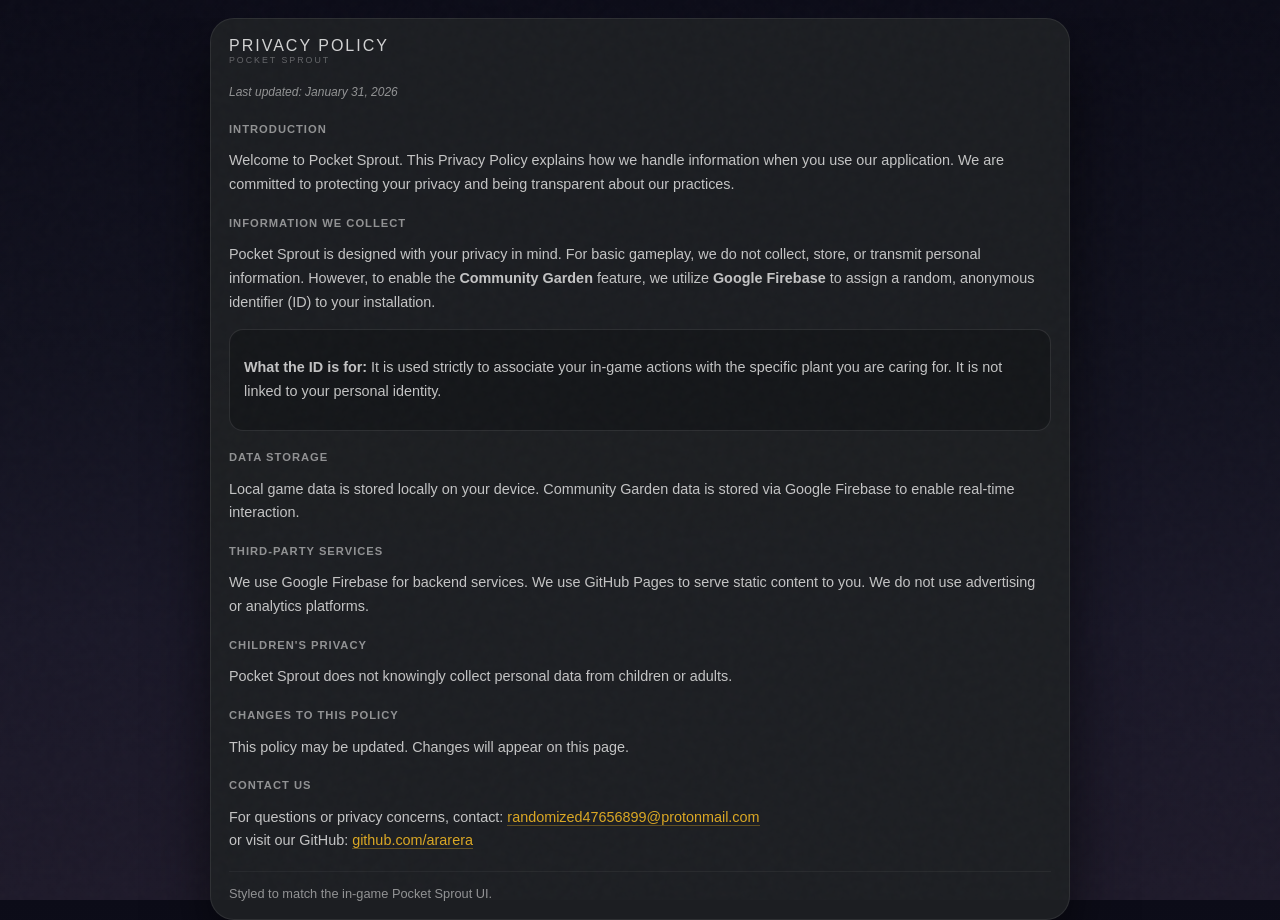
<file: privacy-policy.html>
<!DOCTYPE html>
<html lang="en">
<head>
  <meta charset="UTF-8" />
  <meta name="viewport" content="width=device-width, initial-scale=1.0" />
  <title>Privacy Policy - Pocket Sprout</title>

  <!-- Pocket Sprout styles -->
  <link rel="stylesheet" href="style1.css" />
  <link rel="stylesheet" href="style2.css" />

  <!-- Privacy Policy page overrides -->
  <style>
    body {
      width: 100%;
      min-height: 100vh;
      overflow-y: auto;
      display: block;
      padding: 0;
    }

    .policy-page,
    .policy-page * {
      user-select: text;
      -webkit-user-select: text;
    }

    .policy-page {
      position: relative;
      min-height: 100vh;
      padding: max(env(safe-area-inset-top, 0px), 18px) 0 
               max(env(safe-area-inset-bottom, 0px), 18px);
    }

    .policy-page .menu-overlay {
      position: relative;
      width: 100%;
      height: auto;
      opacity: 1;
      pointer-events: auto;
      background: transparent;
      padding: 0 12px;
    }

    .policy-page .menu-card {
      max-width: 860px;
      width: min(92vw, 860px);
      max-height: none;
      overflow: visible;
      text-align: left;
    }

    .policy-page .policy-updated {
      font-size: 0.75rem;
      opacity: 0.6;
      font-style: italic;
    }

    .policy-page h2 {
      margin: 20px 0 8px;
      font-size: 0.7rem;
      letter-spacing: 1px;
      text-transform: uppercase;
      opacity: 0.6;
    }

    .policy-page p,
    .policy-page li {
      font-size: 0.9rem;
      opacity: 0.86;
      line-height: 1.65;
    }

    .policy-page ul {
      padding-left: 18px;
    }

    .policy-page a {
      color: var(--accent-sun);
      text-decoration: none;
      border-bottom: 1px solid rgba(251,191,36,0.35);
    }

    .policy-page a:hover {
      border-bottom-color: rgba(251,191,36,0.7);
    }

    .policy-callout {
      margin-top: 12px;
      padding: 12px 14px;
      background: rgba(0,0,0,0.22);
      border: 1px solid rgba(255,255,255,0.10);
      border-radius: 14px;
    }

    .policy-footer {
      margin-top: 18px;
      padding-top: 14px;
      border-top: 1px solid rgba(255,255,255,0.08);
      font-size: 0.8rem;
      opacity: 0.6;
    }
  </style>
</head>

<body class="time-night policy-page">
  <div class="grain-overlay" aria-hidden="true"></div>

  <div class="menu-overlay open">
    <main class="menu-card help-card policy-card">
      <header class="menu-title">
        <div>Privacy Policy</div>
        <div class="version-tag">Pocket Sprout</div>
      </header>

      <p class="policy-updated">Last updated: January 31, 2026</p>

      <h2>Introduction</h2>
      <p>
        Welcome to Pocket Sprout. This Privacy Policy explains how we handle information when you use our application.
        We are committed to protecting your privacy and being transparent about our practices.
      </p>

      <h2>Information We Collect</h2>
      <p>
        Pocket Sprout is designed with your privacy in mind. For basic gameplay, we do not collect, store, or transmit
        personal information. However, to enable the <strong>Community Garden</strong> feature, we utilize
        <strong>Google Firebase</strong> to assign a random, anonymous identifier (ID) to your installation.
      </p>

      <div class="policy-callout">
        <p>
          <strong>What the ID is for:</strong> It is used strictly to associate your in-game actions with the specific
          plant you are caring for. It is not linked to your personal identity.
        </p>
      </div>

      <h2>Data Storage</h2>
      <p>
        Local game data is stored locally on your device. Community Garden data is stored via Google Firebase to
        enable real-time interaction.
      </p>

      <h2>Third-Party Services</h2>
      <p>
        We use Google Firebase for backend services. We use GitHub Pages to serve static content to you. We do not use advertising or analytics platforms.
      </p>

      <h2>Children's Privacy</h2>
      <p>
        Pocket Sprout does not knowingly collect personal data from children or adults.
      </p>

      <h2>Changes to This Policy</h2>
      <p>
        This policy may be updated. Changes will appear on this page.
      </p>

      <h2>Contact Us</h2>
      <p>
        For questions or privacy concerns, contact:
        <a href="mailto:randomized47656899@protonmail.com">randomized47656899@protonmail.com</a><br />
        or visit our GitHub: <a href="https://github.com/ararera">github.com/ararera</a>
      </p>

      <div class="policy-footer">
        Styled to match the in-game Pocket Sprout UI.
      </div>
    </main>
  </div>
</body>
</html>
</file>
<file: style1.css>
:root {
    --grain-opacity: 0.020;
    --bg-deep: #0a0a0f;
    --bg-dark: #141517;
    --bg-light: #232529;
    --text-color: #e0e0e0;
    --glass-bg: rgba(15, 15, 20, 0.75);
    --glass-border: rgba(255, 255, 255, 0.12);
    --accent-water: #60a5fa;
    --accent-sun: #fbbf24;
    --accent-love: #f472b6;
    --accent-growth: #4ade80;
    --accent-rain: #748ffc;
    --pot-color: #e07a5f;
    --pot-pat-color: rgba(255, 255, 255, 0.5);
}

* {
    box-sizing: border-box;
    user-select: none;
    -webkit-tap-highlight-color: transparent;
}

::-webkit-scrollbar {
    width: 6px;
    height: 6px;
}

::-webkit-scrollbar-track {
    background: rgba(255, 255, 255, 0.05);
    border-radius: 3px;
}

::-webkit-scrollbar-thumb {
    background: rgba(255, 255, 255, 0.15);
    border-radius: 3px;
}

body {
    margin: 0;
    padding: 0;
    width: 100vw;
    height: 100vh;
    height: 100dvh;
    font-family: -apple-system, BlinkMacSystemFont, "Segoe UI", Roboto, Helvetica, Arial, sans-serif;
    color: var(--text-color);
    overflow: hidden;
    display: flex;
    flex-direction: column;
    align-items: center;
    justify-content: space-between;
    transition: background 3s ease;
}

body.time-night {
    background: linear-gradient(to bottom, #0c0c18 0%, #12121f 40%, #1a1828 70%, #1e1a2a 100%);
}

body.time-dawn {
    background: linear-gradient(to bottom, #1e1a2a 0%, #2e2840 20%, #4a3c52 40%, #6e5065 60%, #9a7a78 80%, #c8a090 100%);
}

body.time-morning {
    background: linear-gradient(to bottom, #c8a090 0%, #b8a8a0 15%, #a0a8ac 35%, #90a0a8 55%, #88989e 100%);
}

body.time-day {
    background: linear-gradient(to bottom, #88989e 0%, #90a0a6 30%, #98a8ae 60%, #a0aeb4 100%);
}

body.time-afternoon {
    background: linear-gradient(to bottom, #7db4d4 0%, #8ec5de 25%, #a8d0e4 50%, #c9b8a8 75%, #d4a088 100%);
}

body.time-dusk {
    background: linear-gradient(to bottom, #d0906a 0%, #a87868 25%, #785868 50%, #4a3848 75%, #2a2438 100%);
}

body.time-evening {
    background: linear-gradient(to bottom, #2a2438 0%, #1e1c30 40%, #151828 70%, #0c0c18 100%);
}

.sky-layer {
    position: fixed;
    top: 0;
    left: 0;
    right: 0;
    height: 60%;
    pointer-events: none;
    z-index: 0;
    opacity: 0;
    transition: opacity 2s ease;
    backface-visibility: hidden;
}

body.time-night .sky-layer,
body.time-evening .sky-layer,
body.time-dawn .sky-layer,
body.time-dusk .sky-layer {
    opacity: 1;
}

.stars-container {
    position: absolute;
    top: 0;
    left: 0;
    right: 0;
    bottom: 0;
}

.star {
    position: absolute;
    width: 2px;
    height: 2px;
    background: white;
    border-radius: 50%;
    opacity: 0;
    animation: twinkle var(--dur, 4s) ease-in-out infinite var(--delay, 0s);
}

@keyframes twinkle {
    0%, 100% {
        opacity: 0.2;
        transform: scale(0.8);
    }
    50% {
        opacity: var(--brightness, 0.9);
        transform: scale(1.2);
    }
}

.moon {
    position: absolute;
    top: 8%;
    right: 12%;
    width: 50px;
    height: 50px;
    border-radius: 50%;
    background: radial-gradient(circle at 30% 30%, #fef9c3, #fde68a, #d4a574);
    box-shadow: none;
    opacity: 0;
    transition: opacity 2s ease;
    overflow: hidden;
    z-index: 2;
}

body.time-night .moon,
body.time-evening .moon {
    opacity: 0.9;
}

.moon::before {
    content: '';
    position: absolute;
    inset: -20px;
    border-radius: 50%;
    pointer-events: none;
    background: radial-gradient(circle, rgba(254, 249, 195, 0.35), transparent 60%);
    opacity: 0;
    transition: opacity 1.5s ease;
    will-change: opacity;
    transform: translateZ(0);
}

body.time-night .moon::before,
body.time-evening .moon::before {
    opacity: 1;
}

.moon::after {
    content: '';
    position: absolute;
    top: -3px;
    right: -3px;
    width: 100%;
    height: 100%;
    border-radius: 50%;
    background: var(--bg-deep);
    transform: translateX(var(--moon-phase, 0%));
    transition: transform 1s ease;
}

.moonlight-beam {
    position: fixed;
    width: 180px;
    height: 100px;
    background: linear-gradient(to bottom, rgba(254, 249, 195, 0.3) 0%, rgba(254, 249, 195, 0.15) 30%, rgba(254, 249, 195, 0.05) 70%, transparent 100%);
    clip-path: polygon(50% 0%, 50% 0%, 100% 100%, 0% 100%);
    transform-origin: top center;
    opacity: 0;
    pointer-events: none;
    transition: opacity 2s ease;
    filter: blur(12px);
    z-index: 1;
}

body.time-night .moonlight-beam.active,
body.time-evening .moonlight-beam.active {
    opacity: 1;
}

.grain-overlay {
    position: fixed;
    top: 0;
    left: 0;
    width: 100%;
    height: 100%;
    pointer-events: none;
    z-index: 1000;
    opacity: var(--grain-opacity);
    backface-visibility: hidden;
    background-image: url("data:image/svg+xml,%3Csvg viewBox='0 0 200 200' xmlns='http://www.w3.org/2000/svg'%3E%3Cfilter id='noiseFilter'%3E%3CfeTurbulence type='fractalNoise' baseFrequency='0.55' numOctaves='3' stitchTiles='stitch'/%3E%3C/filter%3E%3Crect width='100%25' height='100%25' filter='url(%23noiseFilter)' opacity='1'/%3E%3C/svg%3E");
}

.seasonal-container {
    position: fixed;
    top: 0;
    left: 0;
    width: 100%;
    height: 100%;
    pointer-events: none;
    z-index: 11;
    overflow: hidden;
    isolation: isolate;
}

.rain-container,
.rainbow {
    position: fixed;
    top: 0;
    left: 0;
    width: 100%;
    height: 100%;
    pointer-events: none;
    z-index: 15;
    opacity: 0;
    transition: opacity 1s ease;
    isolation: isolate;
}

.rain-container {
    overflow: hidden;
}

.rain-container.active {
    opacity: 0.6;
}

.raindrop {
    position: absolute;
    width: 2px;
    height: 18px;
    background: linear-gradient(to bottom, transparent, var(--accent-water));
    animation: rainfall 0.8s linear infinite;
    opacity: 0.5;
}

@keyframes rainfall {
    0% {
        transform: translateY(-20px);
        opacity: 0;
    }
    10% {
        opacity: 0.5;
    }
    100% {
        transform: translateY(100vh);
        opacity: 0;
    }
}

.seasonal-snow {
    position: absolute;
    top: -20px;
    width: 3px;
    height: 3px;
    background: rgba(255, 255, 255, 0.7);
    border-radius: 50%;
    filter: blur(1px);
    animation: driftSnow 10s linear infinite;
}

.seasonal-blossom {
    position: absolute;
    top: -20px;
    width: 8px;
    height: 8px;
    background: #ffb7b2;
    border-radius: 50% 0 50% 50%;
    animation: floatBlossom 25s linear infinite;
}

.seasonal-leaf {
    position: absolute;
    top: -20px;
    width: 10px;
    height: 6px;
    background: orange;
    border-radius: 0 60% 0 60%;
    animation: blowLeaf 18s linear infinite;
}

.seasonal-beam {
    position: absolute;
    top: 0;
    width: 150px;
    height: 140vh;
    background: linear-gradient(to bottom, rgba(255, 255, 255, 0.10), transparent);
    transform-origin: top center;
    animation: beamPulse 6s ease-in-out infinite;
    filter: blur(15px);
    opacity: 0;
    will-change: opacity;
}

.seasonal-heatwave {
    position: absolute;
    inset: 0;
    pointer-events: none;
    filter: blur(4px);
    opacity: 0;
    background: repeating-linear-gradient(180deg, rgba(255, 200, 100, 0.06) 0, transparent 30px, rgba(255, 180, 80, 0.04) 60px);
    background-size: 100% 100px;
    animation: heatWave 6s ease-in-out infinite;
    will-change: opacity;
}

@keyframes heatWave {
    0%, 100% { opacity: 0.10; }
    50% { opacity: 0.18; }
}

@keyframes driftSnow {
    0% { transform: translateY(-10vh) translateX(0); opacity: 0; }
    10% { opacity: 0.7; }
    50% { transform: translateY(50vh) translateX(20px); }
    90% { opacity: 0.7; }
    100% { transform: translateY(110vh) translateX(-10px); opacity: 0; }
}

@keyframes floatBlossom {
    0% { transform: translateY(-10vh) translateX(0) rotate(0deg); opacity: 0; }
    10% { opacity: 0.9; }
    25% { transform: translateY(20vh) translateX(25px) rotate(45deg); }
    50% { transform: translateY(50vh) translateX(-20px) rotate(90deg); }
    75% { transform: translateY(80vh) translateX(15px) rotate(135deg); }
    90% { opacity: 0.9; }
    100% { transform: translateY(110vh) translateX(0) rotate(180deg); opacity: 0; }
}

@keyframes blowLeaf {
    0% { transform: translateY(-10vh) translateX(-10vw) rotate(0deg); opacity: 0; }
    10% { opacity: 0.9; }
    100% { transform: translateY(110vh) translateX(30vw) rotate(520deg); opacity: 0; }
}

@keyframes beamPulse {
    0%, 100% { opacity: 0; }
    20% { opacity: 0.25; }
    50% { opacity: 0.12; }
    80% { opacity: 0.22; }
}

.rainbow {
    z-index: 13;
    transition: opacity 2s ease;
    background: radial-gradient(circle at 50% 120%, rgba(0, 0, 0, 0) 40%, rgba(148, 0, 211, 0.05) 45%, rgba(75, 0, 130, 0.05) 50%, rgba(0, 0, 255, 0.05) 55%, rgba(0, 255, 0, 0.05) 60%, rgba(255, 255, 0, 0.05) 65%, rgba(255, 127, 0, 0.05) 70%, rgba(255, 0, 0, 0.05) 75%, rgba(0, 0, 0, 0) 80%);
}

.rainbow.visible {
    opacity: 0.6;
}

.status-panel {
    position: absolute;
    top: env(safe-area-inset-top, 12px);
    right: auto;
    left: 12px;
    width: auto;
    min-width: 130px;
    max-width: 160px;
    background: linear-gradient(145deg, rgba(45, 35, 25, 0.95), rgba(30, 22, 15, 0.98));
    border: 2px solid rgba(90, 70, 50, 0.8);
    border-radius: 8px;
    padding: 0;
    display: flex;
    flex-direction: column;
    gap: 0;
    z-index: 100;
    box-shadow: 
        0 4px 12px rgba(0, 0, 0, 0.5),
        inset 0 1px 0 rgba(255, 255, 255, 0.08),
        inset 0 -1px 0 rgba(0, 0, 0, 0.3);
    margin-top: 10px;
    backface-visibility: hidden;
    overflow: hidden;
}


.status-row {
    display: flex;
    align-items: center;
    justify-content: space-between;
    padding: 8px 10px;
    border-bottom: 1px solid rgba(90, 70, 50, 0.5);
    background: rgba(0, 0, 0, 0.1);
}

.status-row:last-of-type {
    border-bottom: none;
}


.status-row-time {
    background: rgba(60, 45, 30, 0.6);
    padding: 10px 10px;
    gap: 6px;
}

.status-row-time .day-name {
    font-size: 0.9rem;
    font-weight: 600;
    color: #f5e6d3;
    letter-spacing: 0.5px;
    text-shadow: 0 1px 2px rgba(0, 0, 0, 0.5);
    flex: 1;
    min-width: 0;
    white-space: nowrap;
    overflow: hidden;
    text-overflow: ellipsis;
}

.status-icons {
    display: flex;
    gap: 4px;
    align-items: center;
}

.season-icon,
.weather-icon {
    font-size: 1rem;
    filter: drop-shadow(0 1px 2px rgba(0, 0, 0, 0.4));
}


.status-row-plant {
    padding: 8px 10px;
    gap: 6px;
    align-items: center;
    flex-wrap: wrap;
}

.status-row-plant .plant-name {
    font-size: 0.85rem;
    font-weight: 500;
    color: #e8d9c5;
    margin: 0;
    flex: 1;
    min-width: 0;
    white-space: nowrap;
    overflow: hidden;
    text-overflow: ellipsis;
    text-shadow: 0 1px 2px rgba(0, 0, 0, 0.4);
}

.stage-badge {
    font-size: 0.6rem;
    padding: 2px 6px;
    background: rgba(74, 222, 128, 0.25);
    border: 1px solid rgba(74, 222, 128, 0.4);
    border-radius: 4px;
    color: #8feca8;
    font-weight: 600;
    text-transform: uppercase;
    letter-spacing: 0.5px;
    flex-shrink: 0;
    max-width: 110px;
    white-space: nowrap;
    overflow: hidden;
    text-overflow: ellipsis;
}


.status-row-growth {
    padding: 6px 10px;
    gap: 6px;
    min-width: 0;
}

.growth-icon {
    font-size: 0.9rem;
    flex-shrink: 0;
}

.growth-bar-container {
    flex: 1;
    min-width: 0;
    height: 10px;
    background: rgba(0, 0, 0, 0.4);
    border-radius: 3px;
    border: 1px solid rgba(90, 70, 50, 0.6);
    overflow: hidden;
    box-shadow: inset 0 1px 3px rgba(0, 0, 0, 0.4);
}

.growth-bar-fill {
    height: 100%;
    width: 0%;
    background: linear-gradient(180deg, #6ee7b7 0%, #34d399 50%, #10b981 100%);
    border-radius: 2px;
    transition: width 0.5s ease;
    box-shadow: 0 0 6px rgba(74, 222, 128, 0.5);
}

.growth-percent {
    font-size: 0.65rem;
    color: rgba(255, 255, 255, 0.7);
    min-width: 28px;
    text-align: center;
    font-weight: 500;
}


.status-row-gen {
    padding: 6px 10px;
    background: rgba(0, 0, 0, 0.15);
    gap: 6px;
    min-width: 0;
}

.gen-label {
    font-size: 0.6rem;
    color: rgba(255, 255, 255, 0.5);
    font-weight: 600;
    cursor: pointer;
    text-transform: uppercase;
    letter-spacing: 0.5px;
    flex-shrink: 0;
}

.status-row-gen .plant-mood {
    font-size: 0.6rem;
    color: rgba(255, 255, 255, 0.45);
    font-style: italic;
    white-space: nowrap;
    text-align: center;
    flex: 1;
    min-width: 0;
    overflow: hidden;
    position: relative;
}


.status-row-gen .plant-mood {
    text-overflow: ellipsis;
    cursor: pointer;
}


.status-row-gen .plant-mood .mood-text {
    display: block;
    padding-left: 0;
    animation: none;
}


.status-urgency {
    display: none;
    align-items: center;
    justify-content: center;
    gap: 4px;
    padding: 6px 10px;
    background: rgba(248, 113, 113, 0.2);
    border-top: 1px solid rgba(248, 113, 113, 0.3);
    animation: urgencyPulse 1.5s ease-in-out infinite;
}

.status-urgency.visible {
    display: flex;
}

.status-urgency .urgency-icon {
    font-size: 0.75rem;
}

.status-urgency .urgency-text {
    font-size: 0.65rem;
    color: #fca5a5;
    font-weight: 500;
}

@keyframes urgencyPulse {
    0%, 100% { background: rgba(248, 113, 113, 0.15); }
    50% { background: rgba(248, 113, 113, 0.25); }
}


.panel-header {
    display: none;
}

.gen-badge {
    font-size: 0.6rem;
    letter-spacing: 1px;
    text-transform: uppercase;
    opacity: 0.6;
    font-weight: 600;
    cursor: pointer;
    padding: 4px 0;
}

.season-indicator {
    display: none;
}

.plant-info {
    display: none;
}

.growth-wrapper {
    display: none;
}

.growth-label {
    display: none;
}

.evolution-bar-track {
    display: none;
}

.evolution-bar {
    height: 100%;
    width: 0%;
    background: var(--accent-growth);
    border-radius: 2px;
    transition: width 0.5s ease;
    box-shadow: 0 0 10px var(--accent-growth);
}

.plant-mood-row {
    display: none;
}

.urgency-warning {
    display: none;
}

.stage-container {
    position: relative;
    flex-grow: 1;
    display: flex;
    align-items: center;
    justify-content: center;
    width: 100%;
    z-index: 20;
    padding-top: 8vh;
}

.plant-wrapper {
    position: relative;
    transition: transform 0.2s cubic-bezier(0.34, 1.56, 0.64, 1);
    z-index: 20;
    pointer-events: none;
    will-change: transform;
}

.breathing {
    animation: breathe var(--breathe-speed, 6s) ease-in-out infinite;
}

@keyframes breathe {
    0%, 100% { transform: scale(1) translateY(0); }
    50% { transform: scale(1.02) translateY(-2px); }
}

.plant-jiggle {
    animation: jiggle 0.4s ease-in-out;
}

@keyframes jiggle {
    0% { transform: rotate(0deg); }
    25% { transform: rotate(-3deg); }
    50% { transform: rotate(3deg); }
    75% { transform: rotate(-1deg); }
    100% { transform: rotate(0deg); }
}

.plant-bloop {
    animation: bloop 0.5s cubic-bezier(0.175, 0.885, 0.32, 1.275);
}

@keyframes bloop {
    0% { transform: scale(1); }
    40% { transform: scale(1.15, 0.85); }
    100% { transform: scale(1); }
}

.evolving {
    animation: evolveFlash 2s ease-in-out;
}

@keyframes evolveFlash {
    0% { filter: brightness(1) blur(0px); transform: scale(1); }
    50% { filter: brightness(2) blur(2px) drop-shadow(0 0 20px white); transform: scale(1.05); }
    100% { filter: brightness(1) blur(0px); transform: scale(1); }
}

.sing-glow {
    animation: singGlow 3s ease-in-out;
}

@keyframes singGlow {
    0% { filter: drop-shadow(0 0 5px #748ffc); }
    50% { filter: drop-shadow(0 0 20px #748ffc) drop-shadow(0 0 40px #4ade80); }
    100% { filter: drop-shadow(0 0 0px transparent); }
}

.dead-plant {
    filter: grayscale(90%) contrast(1.2) brightness(0.7) sepia(0.2);
    animation: none !important;
    transform: rotate(3deg) translateY(15px);
    transition: all 2s ease;
}

.dormant-plant {
    filter: grayscale(50%) brightness(0.8) sepia(0.1);
    animation: dormantBreath 4s ease-in-out infinite;
    transition: all 2s ease;
}

@keyframes dormantBreath {
    0%, 100% { opacity: 0.7; }
    50% { opacity: 0.85; }
}

.droop-plant #plantGroup {
    transform: rotate(-2deg) translateY(4px);
    filter: brightness(0.95);
}

.quiet-plant {
    animation-duration: 5.5s !important;
}

.quiet-plant .plant-wrapper {
    animation-duration: 5.5s !important;
}

.shade-plant #plantGroup {
    filter: saturate(0.85) brightness(0.92);
}

.plant-graphics {
    width: 200px;
    height: 300px;
    display: flex;
    flex-direction: column;
    align-items: center;
    justify-content: flex-end;
    filter: drop-shadow(0 20px 20px rgba(0, 0, 0, 0.4));
    transform-origin: bottom center;
    transition: transform 1s ease;
    pointer-events: none;
}

.svg-plant {
    width: 100%;
    height: 100%;
    overflow: visible;
    pointer-events: none;
}

#plantGroup {
    transition: filter 1s ease, transform 1s ease;
    transform-origin: 100px 190px;
    will-change: filter, transform;
    pointer-events: none;
}

#potGroup,
.plant-hitbox {
    cursor: pointer;
    pointer-events: auto;
}

.plant-hitbox {
    fill: transparent;
}

.pot-body {
    fill: var(--pot-color);
    transition: fill 0.5s ease;
    stroke: none;
}

.pot-rim {
    filter: brightness(1.1);
}

.pot-pattern {
    opacity: 0.9;
    stroke: none;
}

.dirt {
    fill: #5d4037;
    stroke: none;
}

.dirt-top {
    fill: #6d4c41;
    stroke: none;
}

.shadow {
    fill: rgba(0, 0, 0, 0.3);
    filter: blur(6px);
}

body.paused *,
body.paused *::before,
body.paused *::after {
    animation-play-state: paused !important;
}

.environment-scene,
.sky-layer,
.cloud-layer,
.rain-clouds,
.night-fog,
.night-motes,
.moon,
.moonlight-beam,
.seasonal-container,
.rain-container,
.rainbow,
.whisper-stack {
    transform: translateZ(0);
    backface-visibility: hidden;
}


.rain-container.active,
.rainbow.visible,
.rain-clouds.active {
    will-change: transform, opacity;
}

.environment-scene,
.sky-layer {
    contain: layout paint;
    isolation: isolate;
}

.status-panel,
.dock-container,
.menu-overlay,
.menu-card {
    contain: layout style paint;
}

.star,
.seasonal-blossom,
.seasonal-leaf,
.seasonal-snow,
.seasonal-beam,
.raindrop {
    contain: layout style;
    will-change: transform, opacity;
}


.rain-container:not(.active),
.rainbow:not(.visible),
.rain-clouds:not(.active) {
    will-change: auto;
}


@media (max-width: 380px) {
    .status-panel {
        min-width: 115px;
        max-width: 140px;
        right: 8px;
    }
    
    .status-row {
        padding: 6px 8px;
    }
    
    .status-row-time .day-name {
        font-size: 0.8rem;
    }
    
    .status-row-plant .plant-name {
        font-size: 0.75rem;
        flex: 1;
        min-width: 0;
    }
    
    .stage-badge {
        font-size: 0.55rem;
        padding: 2px 4px;
        max-width: 95px;
    }
    
    .growth-bar-container {
        height: 8px;
    }
    
    .growth-percent {
        font-size: 0.6rem;
        min-width: 24px;
    }
}
</file>
<file: style2.css>
.firefly-family-grid {
    display: flex;
    overflow-x: auto;
    overflow-y: hidden;
    gap: 12px;
    padding: 25px 50% 30px 20px; 
    margin: 0 -25px 5px -25px; 
    scroll-snap-type: x mandatory;
    -webkit-overflow-scrolling: touch;
    
    
    mask-image: linear-gradient(to right, transparent 0%, black 10%, black 90%, transparent 100%);
    -webkit-mask-image: linear-gradient(to right, transparent 0%, black 10%, black 90%, transparent 100%);
    
    
    scrollbar-width: none;
    -ms-overflow-style: none;
}

.firefly-family-grid::-webkit-scrollbar {
    display: none;
}

.family-card {
    flex: 0 0 72px; 
    height: 110px;
    scroll-snap-align: center;
    background: rgba(255, 255, 255, 0.03);
    border: 1px solid rgba(255, 255, 255, 0.08);
    border-radius: 40px; 
    padding: 12px 4px;
    display: flex;
    flex-direction: column;
    align-items: center;
    justify-content: flex-start;
    transition: all 0.4s cubic-bezier(0.175, 0.885, 0.32, 1.275);
    opacity: 0.5;
    transform: scale(0.85);
    position: relative;
    cursor: pointer;
}


.family-card.selected {
    background: linear-gradient(180deg, rgba(255, 255, 255, 0.15), rgba(255, 255, 255, 0.05));
    border-color: var(--family-color);
    box-shadow: 
        0 10px 25px -5px rgba(0,0,0,0.5), 
        0 0 0 1px var(--family-color),
        inset 0 0 20px rgba(0,0,0,0.2);
    opacity: 1;
    transform: scale(1.1) translateY(-5px);
    z-index: 10;
}

.family-card .family-orb {
    width: 32px;
    height: 32px;
    border-radius: 50%;
    margin-bottom: 12px;
    box-shadow: 0 0 15px var(--family-color);
    transition: all 0.3s ease;
    border: 2px solid rgba(255,255,255,0.2);
}

.family-card.selected .family-orb {
    transform: scale(1.1);
    box-shadow: 0 0 25px var(--family-color), inset 0 0 10px rgba(255,255,255,0.5);
    border-color: rgba(255,255,255,0.8);
}

.family-card .family-name {
    font-size: 0.55rem;
    font-weight: 700;
    opacity: 0.8;
    margin-bottom: 4px;
    text-transform: uppercase;
    letter-spacing: 0.5px;
    max-width: 100%;
    overflow: hidden;
    text-overflow: ellipsis;
    white-space: nowrap;
}

.family-card .family-count {
    font-size: 1.1rem;
    font-weight: 700;
    color: white;
    margin-top: auto; 
    margin-bottom: 8px;
    text-shadow: 0 2px 4px rgba(0,0,0,0.5);
}

.family-card .family-power {
    display: none; 
}

.family-mini-progress {
    position: absolute;
    bottom: 0;
    left: 0;
    width: 100%;
    height: 4px;
    border-radius: 0 0 40px 40px;
    opacity: 0.8;
}


.family-detail-panel {
    background: linear-gradient(180deg, rgba(30, 32, 35, 0.95), rgba(20, 22, 25, 0.98));
    border-top: 1px solid rgba(255, 255, 255, 0.1);
    border-radius: 16px;
    padding: 14px;
    margin-top: 5px;
    margin-bottom: 5px;
    animation: slideUpFade 0.2s ease-out;
    box-shadow: 0 -5px 15px rgba(0,0,0,0.2);
}

@keyframes slideUpFade {
    from { opacity: 0; transform: translateY(5px); }
    to { opacity: 1; transform: translateY(0); }
}


.family-detail-header .family-orb, #detailOrb {
    display: none !important; 
}


.family-detail-header {
    display: flex;
    justify-content: space-between;
    align-items: baseline;
    margin-bottom: 6px;
    border-bottom: 1px solid rgba(255, 255, 255, 0.08);
    padding-bottom: 8px;
}

.family-info {
    width: 100%;
    display: flex;
    justify-content: space-between;
    align-items: center;
}

.family-info h3 {
    font-size: 1rem;
    font-weight: 600;
    margin: 0;
    color: var(--family-color);
    text-shadow: 0 0 10px rgba(0,0,0,0.5);
}

#detailFireflyCount {
    font-size: 0.85rem;
    font-weight: 700;
    color: white;
    margin: 0;
    opacity: 0.9;
    background: rgba(255, 255, 255, 0.1);
    padding: 2px 8px;
    border-radius: 10px;
}

#detailFamilyPower {
    font-size: 0.8rem;
    opacity: 0.7;
    margin-bottom: 12px;
    text-align: left;
    line-height: 1.3;
}

.guardian-progress-section {
    margin-top: 0;
    padding: 10px;
    background: rgba(0, 0, 0, 0.2);
    border-radius: 12px;
    border: 1px solid rgba(255, 255, 255, 0.05);
}

#guardianProgressText {
    font-size: 0.7rem;
    opacity: 0.6;
    margin-bottom: 6px;
    text-align: center;
}

.guardian-bar-track {
    height: 6px;
    background: rgba(0, 0, 0, 0.4);
    border-radius: 3px;
    margin-bottom: 10px;
}

.release-btn {
    font-size: 0.9rem;
    padding: 12px;
    border-radius: 12px;
    margin-top: 8px;
    width: 100%;
    font-weight: 600;
    letter-spacing: 0.5px;
    transition: all 0.3s cubic-bezier(0.4, 0, 0.2, 1);
    
    
    background: rgba(255, 255, 255, 0.05);
    border: 1px solid rgba(255, 255, 255, 0.1);
    color: rgba(255, 255, 255, 0.4);
    box-shadow: none;
    cursor: not-allowed;
}


.release-btn:not(:disabled) {
    background: linear-gradient(135deg, var(--family-color), color-mix(in srgb, var(--family-color) 60%, black));
    border: 1px solid rgba(255, 255, 255, 0.4);
    color: white;
    box-shadow: 0 4px 15px color-mix(in srgb, var(--family-color) 40%, transparent);
    text-shadow: 0 1px 2px rgba(0,0,0,0.2);
    transform: translateY(0);
    cursor: pointer;
}

.release-btn:not(:disabled):active {
    transform: scale(0.97);
    box-shadow: 0 2px 8px color-mix(in srgb, var(--family-color) 40%, transparent);
}



.vitals-ring {
    position: absolute;
    top: 50%;
    left: 50%;
    transform: translate(-50%, -50%) scale(0.8);
    width: 280px;
    height: 280px;
    pointer-events: none;
    opacity: 0;
    transition: opacity 0.5s ease, transform 0.5s ease;
    z-index: 25;
}

.vitals-ring.active {
    opacity: 1;
    transform: translate(-50%, -50%) scale(1);
}

.ring-svg {
    width: 100%;
    height: 100%;
    transform: rotate(-90deg);
}

.ring-track {
    fill: none;
    stroke: rgba(255, 255, 255, 0.1);
    stroke-width: 3;
}

.ring-water,
.ring-sun,
.ring-love {
    fill: none;
    stroke-width: 4;
    stroke-linecap: round;
    transition: stroke-dashoffset 1s ease;
}

.ring-water {
    stroke: var(--accent-water);
    stroke-dasharray: 283;
    stroke-dashoffset: 283;
}

.ring-sun {
    stroke: var(--accent-sun);
    stroke-dasharray: 264;
    stroke-dashoffset: 264;
}

.ring-love {
    stroke: var(--accent-love);
    stroke-dasharray: 245;
    stroke-dashoffset: 245;
}

.dock-container {
    margin-bottom: calc(env(safe-area-inset-bottom, 20px) + 20px);
    width: 85%;
    max-width: 280px;
    height: 65px;
    background: rgba(18, 18, 24, 0.92);
    border: 1px solid rgba(255, 255, 255, 0.1);
    border-radius: 35px;
    display: flex;
    align-items: center;
    justify-content: space-evenly;
    box-shadow: 0 15px 40px rgba(0, 0, 0, 0.5);
    z-index: 100;
    backface-visibility: hidden;
}

.action-btn {
    background: none;
    border: none;
    width: 44px;
    height: 44px;
    border-radius: 50%;
    display: flex;
    align-items: center;
    justify-content: center;
    color: rgba(255, 255, 255, 0.4);
    cursor: pointer;
    transition: all 0.2s ease;
    position: relative;
}

.action-btn:active {
    transform: scale(0.9);
}

.action-btn.active {
    color: white;
    background: rgba(255, 255, 255, 0.08);
}

.action-btn.sun-active {
    color: var(--accent-sun);
    text-shadow: 0 0 15px rgba(255, 212, 59, 0.5);
}

.action-btn.rain-active {
    color: var(--accent-rain);
    text-shadow: 0 0 15px rgba(116, 143, 252, 0.5);
}

.action-btn svg {
    width: 22px;
    height: 22px;
}

.action-btn.menu-btn {
    width: 50px;
    height: 50px;
    background: rgba(255, 255, 255, 0.05);
}

.btn-cooldown {
    position: absolute;
    inset: 0;
    display: flex;
    align-items: center;
    justify-content: center;
    background: rgba(0, 0, 0, 0.75);
    border-radius: 50%;
    font-size: 0.6rem;
    font-weight: 600;
    color: rgba(255, 255, 255, 0.9);
    opacity: 0;
    pointer-events: none;
    transition: opacity 0.3s ease;
    letter-spacing: 0.5px;
}

.btn-cooldown.active {
    opacity: 1;
}

.action-btn.on-cooldown {
    opacity: 0.6;
    cursor: not-allowed;
}

.action-btn.on-cooldown svg {
    opacity: 0.4;
}

.menu-overlay {
    position: fixed;
    top: 0;
    left: 0;
    width: 100%;
    height: 100%;
    background: rgba(10, 10, 15, 0.97);
    z-index: 150;
    display: flex;
    flex-direction: column;
    align-items: center;
    justify-content: center;
    opacity: 0;
    pointer-events: none;
    transition: opacity 0.3s ease;
    will-change: opacity;
    padding: env(safe-area-inset-top, 0) env(safe-area-inset-right, 0) env(safe-area-inset-bottom, 0) env(safe-area-inset-left, 0);
    isolation: isolate;
}

.menu-overlay.open {
    opacity: 1;
    pointer-events: auto;
}

.menu-card {
    background: rgba(30, 32, 35, 0.95);
    border: 1px solid rgba(255, 255, 255, 0.08);
    padding: 25px;
    border-radius: 24px;
    width: 90%;
    max-width: 340px;
    text-align: center;
    box-shadow: 0 30px 60px rgba(0, 0, 0, 0.6);
    max-height: 80vh;
    overflow-y: auto;
    position: relative;
}

.menu-card.firefly-card {
    max-width: 380px;
    width: 92%;
    
    overflow-x: hidden; 
}

.menu-card.help-card {
    max-width: 360px;
    text-align: left;
}

.menu-card.archive-card {
    max-width: 320px;
}

.menu-title {
    font-size: 1rem;
    margin-bottom: 18px;
    font-weight: 300;
    letter-spacing: 2px;
    text-transform: uppercase;
    color: rgba(255, 255, 255, 0.8);
}

.version-tag {
    font-size: 0.55rem;
    opacity: 0.4;
}

.menu-section-title {
    font-size: 0.7rem;
    letter-spacing: 1px;
    text-transform: uppercase;
    opacity: 0.5;
    margin: 18px 0 10px;
    text-align: left;
}

.section-label {
    font-size: 0.65rem;
    letter-spacing: 1px;
    text-transform: uppercase;
    opacity: 0.5;
    margin-bottom: 8px;
}

.name-input {
    background: rgba(0, 0, 0, 0.2);
    border: 1px solid rgba(255, 255, 255, 0.1);
    color: #fff;
    font-size: 1.1rem;
    font-weight: 300;
    text-align: center;
    padding: 12px;
    border-radius: 12px;
    width: 100%;
    margin-bottom: 18px;
    font-family: inherit;
}

.name-input:focus {
    outline: none;
    border-color: rgba(255, 255, 255, 0.3);
    background: rgba(0, 0, 0, 0.3);
}

.menu-stat {
    display: flex;
    justify-content: space-between;
    margin: 8px 0;
    font-size: 0.8rem;
    opacity: 0.7;
    border-bottom: 1px solid rgba(255, 255, 255, 0.03);
    padding-bottom: 8px;
    font-weight: 300;
}

.progress-container {
    width: 100%;
    height: 5px;
    background: rgba(255, 255, 255, 0.1);
    border-radius: 3px;
    margin-top: 8px;
    overflow: hidden;
}

.progress-bar {
    height: 100%;
    background: var(--accent-sun);
    width: 0%;
    transition: width 0.3s ease;
}

.greenhouse-list {
    margin-top: 10px;
    text-align: left;
    max-height: 100px;
    overflow-y: auto;
    background: rgba(0, 0, 0, 0.15);
    border-radius: 12px;
    padding: 8px;
    border: 1px solid rgba(255, 255, 255, 0.03);
}

.greenhouse-item {
    display: flex;
    align-items: center;
    justify-content: space-between;
    font-size: 0.75rem;
    padding: 8px;
    margin-bottom: 4px;
    border-radius: 8px;
    background: rgba(255, 255, 255, 0.03);
    cursor: pointer;
    transition: background 0.2s;
}

.greenhouse-item:hover,
.greenhouse-item:active {
    background: rgba(255, 255, 255, 0.08);
}

.gh-dot {
    width: 8px;
    height: 8px;
    border-radius: 50%;
    display: inline-block;
    margin-right: 8px;
}

.btn-base {
    margin-top: 8px;
    padding: 12px 20px;
    border: none;
    border-radius: 14px;
    font-weight: 500;
    cursor: pointer;
    width: 100%;
    font-size: 0.85rem;
    transition: transform 0.1s, opacity 0.2s, filter 0.2s;
    letter-spacing: 0.5px;
    font-family: inherit;
    background: rgba(255, 255, 255, 0.1);
    color: white;
}

.btn-base:active {
    transform: scale(0.98);
}

.btn-base:disabled {
    opacity: 0.4;
    cursor: not-allowed;
    filter: grayscale(1);
}

.close-btn {
    background: transparent;
    border: 1px solid rgba(255, 255, 255, 0.1);
    color: rgba(255, 255, 255, 0.6);
}

.harvest-btn {
    background: linear-gradient(135deg, #f06595, #cc5de8);
    color: white;
    box-shadow: 0 8px 20px rgba(240, 101, 149, 0.2);
    display: none;
}

.harvest-btn.visible {
    display: block;
    animation: pulseBtn 3s infinite;
}

@keyframes pulseBtn {
    0% { transform: scale(1); box-shadow: 0 0 0 0 rgba(240, 101, 149, 0.4); }
    70% { transform: scale(1.02); box-shadow: 0 0 0 10px rgba(240, 101, 149, 0); }
    100% { transform: scale(1); box-shadow: 0 0 0 0 rgba(240, 101, 149, 0); }
}

.firefly-btn {
    background: linear-gradient(135deg, #ffd43b, #fcc419);
    color: #1a1b1e;
}

.got-btn {
    background: linear-gradient(135deg, #d4a574, #c9956c);
    color: #2a1f14;
    box-shadow: 0 8px 20px rgba(212, 165, 116, 0.25);
}

.piano-btn {
    background: linear-gradient(135deg, #5c7cfa, #7950f2);
    color: white;
}

.sing-btn {
    background: linear-gradient(135deg, #748ffc, #5c7cfa);
    color: white;
    box-shadow: 0 8px 20px rgba(92, 124, 250, 0.3);
}

.fertilize-btn {
    background: linear-gradient(135deg, #795548, #8d6e63);
    color: white;
}

.music-btn {
    background: linear-gradient(135deg, #37b24d, #2f9e44);
    color: white;
}

.music-btn.active {
    background: linear-gradient(135deg, #2f9e44, #37b24d);
    box-shadow: 0 5px 20px rgba(55, 178, 77, 0.4);
}

.style-btn {
    background: transparent;
    border: 1px solid var(--pot-color);
    color: var(--pot-color);
}

.help-btn {
    background: transparent;
    border: 1px solid rgba(255, 255, 255, 0.2);
    color: rgba(255, 255, 255, 0.8);
}

.reset-btn {
    background: transparent;
    border: 1px solid rgba(224, 49, 49, 0.4);
    color: rgba(224, 49, 49, 0.8);
    margin-top: 10px;
}

.reset-btn:hover {
    background: rgba(224, 49, 49, 0.1);
    border-color: rgba(224, 49, 49, 0.6);
}

.invoke-btn {
    background: linear-gradient(135deg, var(--family-color, #fbbf24), color-mix(in srgb, var(--family-color, #fbbf24) 70%, black));
    color: white;
}

.harvest-confirm-btn {
    background: linear-gradient(135deg, var(--accent-growth), #2f9e44);
    color: white;
    box-shadow: 0 8px 20px rgba(74, 222, 128, 0.3);
}

.death-btn {
    background: #e03131;
    color: white;
    box-shadow: 0 8px 20px rgba(224, 49, 49, 0.3);
}

.reset-confirm-btn {
    background: #e03131;
    color: white;
}

.firefly-intro {
    font-size: 0.8rem;
    opacity: 0.6;
    margin-bottom: 18px;
    line-height: 1.5;
}

#detailFireflyCount {
    font-size: 0.75rem;
    opacity: 0.6;
    margin-bottom: 10px;
}

.firefly {
    position: fixed;
    width: 44px;
    height: 44px;
    border-radius: 50%;
    pointer-events: auto;
    cursor: pointer;
    z-index: 120;
    background: transparent;
    transform: translate3d(0, 0, 0) scale(0.65);
    will-change: transform, opacity;
    backface-visibility: hidden;
    contain: layout style paint;
    opacity: 0;
    transition: opacity 1s ease-out, transform 1s ease-out;
    animation: fireflyDrift 15s ease-in-out infinite;
    animation-play-state: running;
}

.firefly.visible {
    opacity: 1;
    transform: translate3d(0, 0, 0) scale(1);
}

.firefly.fadeout {
    opacity: 0;
    transform: translate3d(0, 0, 0) scale(0.7);
    pointer-events: none;
}

.firefly::before {
    content: '';
    position: absolute;
    top: 50%;
    left: 50%;
    transform: translate(-50%, -50%) translateZ(0);
    width: 8px;
    height: 8px;
    border-radius: 50%;
    background: var(--firefly-color);
    box-shadow: 0 0 12px 4px var(--firefly-color), 0 0 24px 8px color-mix(in srgb, var(--firefly-color) 55%, transparent);
    pointer-events: none;
    opacity: 0.95;
}

.firefly::after {
    content: '';
    position: absolute;
    top: 50%;
    left: 50%;
    transform: translate(-50%, -50%);
    width: 36px;
    height: 36px;
    border-radius: 50%;
    background: radial-gradient(circle, color-mix(in srgb, var(--firefly-color) 25%, transparent), transparent 70%);
    pointer-events: none;
}

@keyframes fireflyDrift {
    0%, 100% { transform: translate3d(0, 0, 0) scale(1); }
    25% { transform: translate3d(20px, -15px, 0) scale(1); }
    50% { transform: translate3d(-10px, 10px, 0) scale(1); }
    75% { transform: translate3d(-25px, -20px, 0) scale(1); }
}

.firefly.big-firefly,
.firefly.guardian {
    width: 54px;
    height: 54px;
    animation: guardianPulse 3s ease-in-out infinite, fireflyDrift 20s ease-in-out infinite;
    contain: layout style paint;
}

.firefly.big-firefly::before,
.firefly.guardian::before {
    width: 18px;
    height: 18px;
    box-shadow: 0 0 20px 5px var(--firefly-color), 0 0 40px 10px var(--firefly-color);
    background: var(--firefly-color);
    opacity: 0.95;
}

@keyframes guardianPulse {
    0%, 100% { box-shadow: 0 0 20px 5px var(--firefly-color), 0 0 40px 10px var(--firefly-color); }
    50% { box-shadow: 0 0 30px 10px var(--firefly-color), 0 0 60px 20px var(--firefly-color); }
}

.firefly.guardian-active {
    animation: guardianActiveGrow 58s linear forwards, guardianPulseSimple 2.5s ease-in-out infinite;
    pointer-events: none;
}

@keyframes guardianActiveGrow {
    0% { opacity: 0.5; filter: blur(0px); }
    20% { opacity: 0.7; filter: blur(0.5px); }
    80% { opacity: 1; filter: blur(1px); }
    100% { opacity: 0; filter: blur(2px); }
}

@keyframes guardianPulseSimple {
    0%, 100% { box-shadow: 0 0 25px 8px var(--firefly-color), 0 0 50px 15px var(--firefly-color); }
    50% { box-shadow: 0 0 40px 12px var(--firefly-color), 0 0 80px 25px var(--firefly-color); }
}

.firefly.guardian-tapped {
    animation: guardianTapped 0.6s ease-out forwards;
}

@keyframes guardianTapped {
    0% { transform: scale(1.8); }
    50% { box-shadow: 0 0 80px 40px var(--firefly-color), 0 0 120px 60px var(--firefly-color); transform: scale(2); }
    100% { box-shadow: 0 0 30px 10px var(--firefly-color), 0 0 60px 20px var(--firefly-color); transform: scale(1); }
}

.firefly.guardian-fading {
    animation: guardianFade 2s ease-out forwards;
}

@keyframes guardianFade {
    to { opacity: 0; transform: scale(0.5); }
}

.pot-preview-container {
    background: rgba(0, 0, 0, 0.2);
    border-radius: 12px;
    padding: 15px;
    margin-bottom: 18px;
}

.pot-preview-svg {
    width: 100%;
    max-height: 70px;
}

.pot-section {
    margin-bottom: 14px;
    text-align: left;
}

.pot-section-label {
    font-size: 0.7rem;
    opacity: 0.6;
    display: block;
    margin-bottom: 8px;
}

.color-grid {
    display: flex;
    flex-wrap: wrap;
    gap: 6px;
}

.color-dot {
    width: 26px;
    height: 26px;
    border-radius: 50%;
    cursor: pointer;
    border: 2px solid transparent;
    transition: all 0.2s;
}

.color-dot:hover,
.color-dot.selected {
    border-color: white;
    transform: scale(1.1);
}

.pattern-grid {
    display: flex;
    flex-wrap: wrap;
    gap: 6px;
}

.pattern-btn {
    padding: 6px 10px;
    background: rgba(255, 255, 255, 0.1);
    border: 1px solid rgba(255, 255, 255, 0.1);
    border-radius: 8px;
    color: white;
    font-size: 0.7rem;
    cursor: pointer;
    transition: all 0.2s;
}

.pattern-btn:hover,
.pattern-btn.selected {
    background: rgba(255, 255, 255, 0.2);
    border-color: white;
}

.pattern-btn.locked {
    opacity: 0.4;
    cursor: not-allowed;
}

.help-section {
    margin-bottom: 18px;
}

.help-section h3 {
    font-size: 0.85rem;
    font-weight: 500;
    margin-bottom: 6px;
    color: var(--accent-growth);
}

.help-section p {
    font-size: 0.8rem;
    opacity: 0.8;
    line-height: 1.5;
    margin-bottom: 5px;
}

.harvest-preview,
.archive-preview {
    width: 100px;
    height: 130px;
    margin: 0 auto 18px;
    border-radius: 50px 50px 15px 15px;
    background: rgba(255, 255, 255, 0.03);
    overflow: visible;
}

.harvest-preview-svg,
.archive-preview-svg {
    width: 100%;
    height: 100%;
    overflow: visible;
}

.harvest-text {
    font-size: 0.85rem;
    opacity: 0.8;
    line-height: 1.5;
    margin-bottom: 14px;
}

.trait-inheritance-section {
    background: rgba(255, 255, 255, 0.05);
    border-radius: 8px;
    padding: 10px;
    margin-bottom: 14px;
}

#inheritedTraitDisplay {
    font-size: 0.85rem;
    margin: 0;
    color: var(--accent-growth);
}

.death-overlay {
    background: radial-gradient(circle at center, rgba(30, 10, 10, 0.98) 0%, rgba(5, 5, 5, 1) 100%);
}

.death-card {
    border: 1px solid #4a1515;
    background: rgba(20, 5, 5, 0.95);
}

.death-text {
    font-size: 0.85rem;
    opacity: 0.8;
    line-height: 1.6;
    margin-bottom: 22px;
}

.reset-card {
    border: 1px solid #4a1515;
    background: rgba(20, 5, 5, 0.95);
}

.reset-warning {
    font-size: 0.85rem;
    opacity: 0.9;
    line-height: 1.5;
    margin-bottom: 18px;
}

.archive-stats {
    text-align: left;
    font-size: 0.8rem;
    opacity: 0.7;
}

.archive-stat {
    display: flex;
    justify-content: space-between;
    padding: 5px 0;
    border-bottom: 1px solid rgba(255, 255, 255, 0.05);
}

.toast {
    position: fixed;
    top: calc(env(safe-area-inset-top, 20px) + 100px);
    left: 50%;
    transform: translateX(-50%) translateY(-20px);
    background: rgba(18, 18, 24, 0.95);
    border: 1px solid rgba(255, 255, 255, 0.12);
    padding: 16px 20px;
    border-radius: 14px;
    width: 85%;
    max-width: 300px;
    z-index: 200;
    opacity: 0;
    pointer-events: none;
    transition: all 0.5s cubic-bezier(0.34, 1.56, 0.64, 1);
    box-shadow: 0 15px 40px rgba(0, 0, 0, 0.6);
    text-align: left;
}

.toast.visible {
    opacity: 1;
    transform: translateX(-50%) translateY(0);
    pointer-events: auto;
}

.toast-close {
    position: absolute;
    top: 8px;
    right: 10px;
    background: none;
    border: none;
    color: white;
    opacity: 0.5;
    font-size: 1.2rem;
    cursor: pointer;
    padding: 4px 8px;
}

.toast-title {
    font-size: 0.95rem;
    color: var(--accent-sun);
    margin-bottom: 8px;
    font-weight: 500;
}

.toast-body {
    font-size: 0.8rem;
    opacity: 0.8;
    line-height: 1.5;
}

.floating-text {
    position: fixed;
    pointer-events: none;
    z-index: 200;
    animation: floatUp 2s cubic-bezier(0.23, 1, 0.32, 1) forwards;
    font-size: 1rem;
    font-weight: 500;
    text-shadow: 0 2px 10px rgba(0, 0, 0, 0.4);
    opacity: 0;
}

@keyframes floatUp {
    0% { transform: translateY(10px) scale(0.9); opacity: 0; }
    20% { opacity: 1; transform: translateY(0) scale(1); }
    100% { transform: translateY(-50px) scale(1); opacity: 0; }
}

.whisper-stack {
    position: fixed;
    top: calc(env(safe-area-inset-top, 0px) + 15px);
    left: 50%;
    transform: translateX(-50%);
    width: min(90vw, 320px);
    display: flex;
    flex-direction: column;
    gap: 8px;
    pointer-events: none;
    z-index: 105;
    backface-visibility: hidden;
}

.whisper {
    background: rgba(18, 18, 24, 0.95);
    border: 1px solid rgba(255, 255, 255, 0.15);
    border-radius: 16px;
    padding: 10px 14px;
    display: flex;
    gap: 10px;
    align-items: center;
    box-shadow: 0 8px 24px rgba(0, 0, 0, 0.5);
    animation: whisperInOut 3.8s ease-in-out forwards;
    backface-visibility: hidden;
}

.whisper .whisper-dot {
    width: 10px;
    height: 10px;
    border-radius: 50%;
    background: var(--whisper-color, rgba(255, 255, 255, 0.6));
    box-shadow: 0 0 12px var(--whisper-color, rgba(255, 255, 255, 0.6));
    flex: 0 0 auto;
}

.whisper .whisper-text {
    font-size: 0.92rem;
    line-height: 1.2;
    letter-spacing: 0.2px;
    color: rgba(255, 255, 255, 0.95);
}

.whisper.good { --whisper-color: rgba(74, 222, 128, 0.9); }
.whisper.warn { --whisper-color: rgba(251, 146, 60, 0.95); }
.whisper.bad { --whisper-color: rgba(248, 113, 113, 0.95); }

.whisper.fade {
    animation: whisperOut 520ms cubic-bezier(0.2, 0.9, 0.2, 1) forwards;
}

@keyframes whisperInOut {
    0% { opacity: 0; transform: translateY(-15px) scale(0.96); }
    8% { opacity: 1; transform: translateY(0) scale(1); }
    85% { opacity: 1; transform: translateY(0) scale(1); }
    100% { opacity: 0; transform: translateY(-10px) scale(0.98); }
}

@keyframes whisperIn {
    from { opacity: 0; transform: translateY(-15px) scale(0.96); }
    to { opacity: 1; transform: translateY(0) scale(1); }
}

@keyframes whisperOut {
    from { opacity: 1; transform: translateY(0) scale(1); }
    to { opacity: 0; transform: translateY(-10px) scale(0.98); }
}

.menu-card.trait-card {
    max-width: 380px;
    width: 92%;
    text-align: left;
    padding: 22px;
    background: rgba(30, 32, 35, 0.92);
}

.menu-card.trait-card::before {
    content: '';
    position: absolute;
    inset: 0;
    border-radius: 24px;
    pointer-events: none;
    background: radial-gradient(120px 80px at 18% 10%, rgba(74, 222, 128, 0.12), transparent 60%),
                radial-gradient(140px 90px at 78% 22%, rgba(92, 124, 250, 0.10), transparent 60%),
                radial-gradient(160px 120px at 40% 92%, rgba(251, 191, 36, 0.08), transparent 60%);
    opacity: 0.9;
}

.trait-intro {
    font-size: 0.82rem;
    opacity: 0.65;
    margin: -6px 0 14px;
    line-height: 1.5;
}

.trait-list {
    display: flex;
    flex-direction: column;
    gap: 10px;
    margin-top: 2px;
}

.trait-item {
    position: relative;
    padding: 14px 14px 14px 44px;
    border-radius: 14px;
    background: rgba(255, 255, 255, 0.05);
    border: 1px solid rgba(255, 255, 255, 0.07);
    transition: transform 0.18s ease, background 0.18s ease, border-color 0.18s ease;
    overflow: hidden;
}

.trait-item::before {
    content: '';
    position: absolute;
    left: 14px;
    top: 14px;
    width: 18px;
    height: 18px;
    border-radius: 50%;
    background: rgba(255, 255, 255, 0.22);
    box-shadow: 0 0 14px rgba(255, 255, 255, 0.12);
}

.trait-item::after {
    content: '';
    position: absolute;
    inset: 0;
    pointer-events: none;
    background: radial-gradient(180px 90px at 0% 0%, rgba(255, 255, 255, 0.06), transparent 60%);
    opacity: 0.6;
}

.trait-item:hover {
    background: rgba(255, 255, 255, 0.075);
    border-color: rgba(255, 255, 255, 0.11);
    transform: translateY(-1px);
}

.trait-item:nth-child(6n+1)::before { background: rgba(74, 222, 128, 0.85); box-shadow: 0 0 18px rgba(74, 222, 128, 0.35); }
.trait-item:nth-child(6n+2)::before { background: rgba(92, 124, 250, 0.85); box-shadow: 0 0 18px rgba(92, 124, 250, 0.35); }
.trait-item:nth-child(6n+3)::before { background: rgba(251, 191, 36, 0.85); box-shadow: 0 0 18px rgba(251, 191, 36, 0.28); }
.trait-item:nth-child(6n+4)::before { background: rgba(244, 114, 182, 0.85); box-shadow: 0 0 18px rgba(244, 114, 182, 0.30); }
.trait-item:nth-child(6n+5)::before { background: rgba(96, 165, 250, 0.85); box-shadow: 0 0 18px rgba(96, 165, 250, 0.30); }
.trait-item:nth-child(6n)::before { background: rgba(163, 230, 53, 0.80); box-shadow: 0 0 18px rgba(163, 230, 53, 0.26); }

.trait-row {
    display: flex;
    justify-content: space-between;
    align-items: baseline;
    gap: 10px;
}

.trait-name {
    font-weight: 500;
    letter-spacing: 0.6px;
    text-transform: uppercase;
    font-size: 0.78rem;
    color: rgba(255, 255, 255, 0.85);
}

.trait-tag {
    font-size: 0.62rem;
    opacity: 0.75;
    padding: 4px 8px;
    border-radius: 999px;
    border: 1px solid rgba(255, 255, 255, 0.14);
    background: rgba(0, 0, 0, 0.18);
    letter-spacing: 0.6px;
}

.trait-desc {
    margin-top: 6px;
    font-size: 0.85rem;
    opacity: 0.8;
    line-height: 1.4;
}

.debug-panel {
    display: none;
    position: fixed;
    top: 12px;
    left: 50%;
    transform: translateX(-50%);
    width: min(980px, calc(100vw - 24px));
    max-height: calc(100vh - 24px);
    overflow: hidden;
    z-index: 10000;
    background: rgba(14, 16, 20, 0.92);
    border: 1px solid rgba(255, 255, 255, 0.12);
    border-radius: 18px;
    box-shadow: 0 20px 70px rgba(0, 0, 0, 0.65);
    backdrop-filter: blur(10px);
    -webkit-backdrop-filter: blur(10px);
    color: rgba(255, 255, 255, 0.9);
    font-family: ui-monospace, SFMono-Regular, Menlo, Monaco, Consolas, "Liberation Mono", "Courier New", monospace;
}

.debug-panel.open {
    display: block;
}

.debug-header {
    display: flex;
    justify-content: space-between;
    align-items: center;
    padding: 12px 14px;
    border-bottom: 1px solid rgba(255, 255, 255, 0.10);
    background: linear-gradient(180deg, rgba(255,255,255,0.06), rgba(255,255,255,0.02));
}

.debug-header span {
    letter-spacing: 1px;
    font-size: 0.85rem;
    opacity: 0.95;
}

.debug-header button {
    appearance: none;
    border: none;
    width: 34px;
    height: 34px;
    border-radius: 12px;
    cursor: pointer;
    background: rgba(255, 255, 255, 0.10);
    color: rgba(255, 255, 255, 0.9);
    font-weight: 700;
    line-height: 1;
    transition: transform 0.15s ease, background 0.15s ease;
}

.debug-header button:hover {
    background: rgba(255, 255, 255, 0.16);
}

.debug-header button:active {
    transform: scale(0.96);
}

.debug-controls {
    display: grid;
    grid-template-columns: repeat(auto-fit, minmax(160px, 1fr));
    gap: 10px;
    padding: 14px;
    border-bottom: 1px solid rgba(255, 255, 255, 0.08);
}

.debug-controls button {
    appearance: none;
    border: 1px solid rgba(255, 255, 255, 0.14);
    background: rgba(255, 255, 255, 0.06);
    color: rgba(255, 255, 255, 0.88);
    padding: 10px 12px;
    border-radius: 14px;
    font-size: 0.75rem;
    cursor: pointer;
    font-family: inherit;
    transition: transform 0.15s ease, background 0.15s ease, border-color 0.15s ease;
    text-align: left;
}

.debug-controls button:hover {
    background: rgba(255, 255, 255, 0.10);
    border-color: rgba(255, 255, 255, 0.20);
}

.debug-controls button:active {
    transform: scale(0.98);
}

.debug-log,
.debug-state {
    margin: 12px 14px 14px;
    background: rgba(0, 0, 0, 0.28);
    border: 1px solid rgba(255, 255, 255, 0.10);
    border-radius: 14px;
    padding: 12px;
    overflow: auto;
}

.debug-log {
    height: 140px;
    font-size: 0.72rem;
    line-height: 1.35;
}

.debug-state {
    max-height: 260px;
    font-size: 0.68rem;
    line-height: 1.35;
    white-space: pre-wrap;
    word-break: break-word;
}

@media (max-width: 520px) {
    .debug-panel {
        top: 0;
        left: 0;
        transform: none;
        width: 100%;
        max-height: 100vh;
        border-radius: 0;
    }
}
.log-list {
    display: flex;
    flex-direction: column;
    gap: 10px;
    margin-top: 10px;
    max-height: 46vh;
    overflow: auto;
    padding-right: 4px;
}

.log-item {
    padding: 10px 12px;
    border: 1px solid rgba(255, 255, 255, 0.12);
    border-radius: 16px;
    background: rgba(0, 0, 0, 0.35);
}

.log-item.good {
    border-color: rgba(34, 197, 94, 0.25);
}

.log-item.warn {
    border-color: rgba(251, 191, 36, 0.25);
}

.log-time {
    font-size: 12px;
    opacity: 0.7;
    margin-bottom: 4px;
}

.log-text {
    font-size: 14px;
    line-height: 1.25;
}

.menu-tabs {
    display: flex;
    gap: 4px;
    margin-bottom: 18px;
    background: rgba(0, 0, 0, 0.2);
    border-radius: 12px;
    padding: 4px;
}

.menu-tab {
    flex: 1;
    padding: 10px 8px;
    border: none;
    background: transparent;
    color: rgba(255, 255, 255, 0.5);
    font-size: 0.75rem;
    font-weight: 500;
    letter-spacing: 0.5px;
    cursor: pointer;
    border-radius: 8px;
    transition: all 0.2s ease;
    font-family: inherit;
}

.menu-tab:hover {
    color: rgba(255, 255, 255, 0.7);
}

.menu-tab.active {
    background: rgba(255, 255, 255, 0.1);
    color: white;
}

.menu-tab-content {
    display: none;
}

.menu-tab-content.active {
    display: block;
    animation: tabFadeIn 0.3s ease;
}

@keyframes tabFadeIn {
    from { opacity: 0; transform: translateY(5px); }
    to { opacity: 1; transform: translateY(0); }
}

.active-modifiers {
    background: rgba(0, 0, 0, 0.2);
    border-radius: 10px;
    padding: 10px;
    margin-bottom: 15px;
    display: none;
}

.active-modifiers.has-modifiers {
    display: block;
}

.modifier-label {
    font-size: 0.65rem;
    letter-spacing: 1px;
    text-transform: uppercase;
    opacity: 0.5;
    margin-bottom: 8px;
}

.modifier-list {
    display: flex;
    flex-wrap: wrap;
    gap: 6px;
}

.modifier-tag {
    display: inline-flex;
    align-items: center;
    gap: 4px;
    padding: 4px 10px;
    font-size: 0.7rem;
    background: rgba(255, 255, 255, 0.08);
    border-radius: 20px;
    color: rgba(255, 255, 255, 0.8);
}

.modifier-tag.seasonal { background: rgba(74, 222, 128, 0.15); }
.modifier-tag.guardian { background: rgba(251, 191, 36, 0.15); }
.modifier-tag.buff { background: rgba(96, 165, 250, 0.15); }

.ancestors-hint {
    font-size: 0.8rem;
    opacity: 0.6;
    margin: 10px 0 15px;
    line-height: 1.4;
    text-align: left;
}

.hint-link {
    color: var(--accent-growth);
    cursor: pointer;
    text-decoration: underline;
    text-decoration-style: dotted;
}

.hint-link:hover {
    opacity: 0.8;
}

.guardian-bar-container {
    margin: 12px 0;
}

.guardian-bar-track {
    width: 100%;
    height: 8px;
    background: rgba(255, 255, 255, 0.1);
    border-radius: 4px;
    overflow: hidden;
}

.guardian-bar-fill {
    height: 100%;
    background: linear-gradient(90deg, var(--family-color, #fbbf24), color-mix(in srgb, var(--family-color, #fbbf24) 80%, white));
    border-radius: 4px;
    transition: width 0.3s ease;
    width: 0%;
}

.guardian-bar-label {
    font-size: 0.7rem;
    opacity: 0.6;
    margin-top: 5px;
    text-align: center;
}

.invoke-hint {
    font-size: 0.7rem;
    opacity: 0.5;
    margin-top: 5px;
}

.urgency-warning {
    display: none;
    align-items: center;
    gap: 4px;
    margin-top: 6px;
    padding: 4px 8px;
    background: rgba(248, 113, 113, 0.12);
    border-radius: 12px;
    animation: urgencyPulse 1.5s ease-in-out infinite;
}

.urgency-warning.visible {
    display: inline-flex;
}

.urgency-icon {
    font-size: 0.7rem;
}

.urgency-text {
    font-size: 0.65rem;
    color: #f87171;
    white-space: nowrap;
}

@keyframes urgencyPulse {
    0%, 100% { opacity: 0.7; }
    50% { opacity: 1; }
}

.plant-mood-row {
    display: flex;
    align-items: center;
    flex-wrap: wrap;
    gap: 6px;
}

.plant-mood-row .plant-mood {
    font-size: 0.75rem;
    opacity: 0.7;
    font-style: italic;
}

.plant-mood-row .urgency-warning {
    margin-top: 0;
}

.plant-wrapper.ascension-ready {
    animation: ascensionGlow 3s ease-in-out infinite;
}

@keyframes ascensionGlow {
    0%, 100% {
        filter: drop-shadow(0 0 8px rgba(240, 101, 149, 0.3)) drop-shadow(0 0 20px rgba(204, 93, 232, 0.2));
    }
    50% {
        filter: drop-shadow(0 0 15px rgba(240, 101, 149, 0.5)) drop-shadow(0 0 35px rgba(204, 93, 232, 0.35));
    }
}

.plant-wrapper.buff-active::after {
    content: '';
    position: absolute;
    top: 50%;
    left: 50%;
    transform: translate(-50%, -50%);
    width: 140%;
    height: 140%;
    border-radius: 50%;
    pointer-events: none;
    animation: buffAura 2s ease-in-out infinite;
    background: radial-gradient(circle, var(--buff-color, rgba(251, 191, 36, 0.3)) 0%, transparent 60%);
}

@keyframes buffAura {
    0%, 100% { opacity: 0.5; transform: translate(-50%, -50%) scale(0.9); }
    50% { opacity: 0.85; transform: translate(-50%, -50%) scale(1.1); }
}

.plant-wrapper.buff-water { --buff-color: rgba(96, 165, 250, 0.35); }
.plant-wrapper.buff-sun { --buff-color: rgba(251, 191, 36, 0.35); }
.plant-wrapper.buff-love { --buff-color: rgba(244, 114, 182, 0.35); }
.plant-wrapper.buff-growth { --buff-color: rgba(74, 222, 128, 0.35); }
.plant-wrapper.buff-health { --buff-color: rgba(163, 230, 53, 0.35); }
.plant-wrapper.buff-slow { --buff-color: rgba(96, 165, 250, 0.35); }
.plant-wrapper.buff-luck { --buff-color: rgba(192, 132, 252, 0.35); }
.plant-wrapper.buff-random { --buff-color: rgba(255, 255, 255, 0.35); }

.growth-label {
    display: flex;
    justify-content: space-between;
    align-items: center;
    font-size: 0.6rem;
    text-transform: uppercase;
    letter-spacing: 1px;
    opacity: 0.5;
    margin-bottom: 5px;
}

.stage-label {
    opacity: 0.8;
    color: var(--accent-growth);
}

.quick-stats-tooltip {
    position: fixed;
    background: rgba(18, 18, 24, 0.95);
    border: 1px solid rgba(255, 255, 255, 0.15);
    border-radius: 14px;
    padding: 14px 18px;
    max-width: 260px;
    z-index: 300;
    opacity: 0;
    pointer-events: none;
    transition: opacity 0.3s ease;
    box-shadow: 0 15px 40px rgba(0, 0, 0, 0.6);
}

.quick-stats-tooltip.visible {
    opacity: 1;
}

.quick-stats-title {
    font-size: 0.7rem;
    letter-spacing: 1px;
    text-transform: uppercase;
    opacity: 0.5;
    margin-bottom: 10px;
}

.quick-stats-content {
    font-size: 0.8rem;
    line-height: 1.6;
}

.stat-row {
    display: flex;
    justify-content: space-between;
    padding: 4px 0;
    border-bottom: 1px solid rgba(255, 255, 255, 0.05);
}

.stat-row:last-child {
    border-bottom: none;
}

.stat-label {
    opacity: 0.7;
}

.stat-value {
    font-weight: 500;
}

.stat-value.positive { color: var(--accent-growth); }
.stat-value.negative { color: #f87171; }
.stat-value.neutral { color: rgba(255, 255, 255, 0.8); }

.hint-bubble {
    position: fixed;
    bottom: 120px;
    left: 50%;
    transform: translateX(-50%);
    background: rgba(18, 18, 24, 0.95);
    border: 1px solid rgba(74, 222, 128, 0.3);
    border-radius: 16px;
    padding: 16px 20px;
    max-width: 280px;
    z-index: 250;
    opacity: 0;
    pointer-events: none;
    transition: opacity 0.4s ease, transform 0.4s ease;
    text-align: center;
    box-shadow: 0 15px 40px rgba(0, 0, 0, 0.6);
}

.hint-bubble.visible {
    opacity: 1;
    pointer-events: auto;
}

.hint-content {
    font-size: 0.85rem;
    line-height: 1.5;
    margin-bottom: 12px;
    color: rgba(255, 255, 255, 0.9);
}

.hint-dismiss {
    background: rgba(74, 222, 128, 0.2);
    border: 1px solid rgba(74, 222, 128, 0.4);
    color: var(--accent-growth);
    padding: 8px 20px;
    border-radius: 20px;
    font-size: 0.8rem;
    cursor: pointer;
    font-family: inherit;
    transition: all 0.2s ease;
}

.hint-dismiss:hover {
    background: rgba(74, 222, 128, 0.3);
}

.discoveries-intro {
    font-size: 0.82rem;
    opacity: 0.65;
    margin-bottom: 15px;
    line-height: 1.5;
}

.discoveries-list {
    display: flex;
    flex-direction: column;
    gap: 8px;
}

.discovery-item {
    display: flex;
    align-items: center;
    gap: 12px;
    padding: 12px;
    background: rgba(255, 255, 255, 0.05);
    border-radius: 12px;
    transition: all 0.2s ease;
}

.discovery-item.locked {
    opacity: 0.4;
}

.discovery-item.locked .discovery-icon {
    filter: grayscale(1);
}

.discovery-icon {
    font-size: 1.2rem;
    width: 32px;
    text-align: center;
}

.discovery-info {
    flex: 1;
}

.discovery-name {
    font-size: 0.85rem;
    font-weight: 500;
    margin-bottom: 2px;
}

.discovery-desc {
    font-size: 0.75rem;
    opacity: 0.6;
}

.ring-water.urgent,
.ring-sun.urgent,
.ring-love.urgent {
    animation: ringPulse 1s ease-in-out infinite;
}

@keyframes ringPulse {
    0%, 100% { stroke-opacity: 1; }
    50% { stroke-opacity: 0.4; }
}

.plant-mood.thirsty { color: var(--accent-water); }
.plant-mood.dim { color: var(--accent-sun); }
.plant-mood.lonely { color: var(--accent-love); }
.plant-mood.stressed { color: #fb923c; }
.plant-mood.crisis { color: #f87171; }

.firefly.guardian::before {
    width: 18px;
    height: 18px;
    box-shadow: 0 0 20px 5px var(--firefly-color), 0 0 40px 10px var(--firefly-color);
    background: var(--firefly-color);
    opacity: 0.95;
}

.firefly.guardian,
.firefly.big-firefly {
    animation: fireflyLife 12s ease-in-out forwards, guardianPulseLite 3s ease-in-out infinite, fireflyDrift 20s ease-in-out infinite;
}

.firefly.guardian-active {
    animation: guardianActiveGrow 58s ease-in forwards, guardianPulseLite 2s ease-in-out infinite;
}

@keyframes guardianPulseLite {
    0%, 100% { transform: translateZ(0) scale(1); opacity: 0.95; }
    50% { transform: translateZ(0) scale(1.10); opacity: 1; }
}

body:has(.menu-overlay.open) .rain-container,
body:has(.menu-overlay.open) .rainbow,
body:has(.menu-overlay.open) .sun-rays-container,
body:has(.menu-overlay.open) .seasonal-container,
body:has(.menu-overlay.open) .cloud-layer,
body:has(.menu-overlay.open) .rain-clouds {
    animation-play-state: paused !important;
}

.menu-overlay.open {
    backface-visibility: hidden;
    transform: translateZ(0);
}

.modifier-tag.day-effect {
    background: linear-gradient(135deg, rgba(255, 255, 255, 0.08), rgba(255, 255, 255, 0.04));
    border: 1px solid rgba(255, 255, 255, 0.12);
    color: rgba(255, 255, 255, 0.85);
}

.wandering-snail {
    position: absolute;
    bottom: 15%;
    left: 8%;
    font-size: 2rem;
    cursor: pointer;
    opacity: 0;
    transform: translateX(-30px) scaleX(-1);
    transition: opacity 0.6s ease, transform 0.8s cubic-bezier(0.34, 1.56, 0.64, 1);
    filter: drop-shadow(0 4px 8px rgba(0, 0, 0, 0.4));
    z-index: 30;
    animation: snailWander 20s ease-in-out infinite;
}

.wandering-snail.visible {
    opacity: 1;
    transform: translateX(0) scaleX(-1);
}

@keyframes snailWander {
    0%, 100% { 
        transform: translateX(0) scaleX(-1); 
    }
    25% { 
        transform: translateX(10px) scaleX(-1); 
    }
    50% { 
        transform: translateX(5px) scaleX(-1); 
    }
    75% { 
        transform: translateX(15px) scaleX(-1); 
    }
}

.wandering-snail:hover {
    animation-play-state: paused;
    transform: translateX(0) scaleX(-1) scale(1.15);
}

.wandering-snail:active {
    transform: translateX(0) scaleX(-1) scale(1.05);
}

.snail-card {
    max-width: 340px;
}

.snail-greeting {
    font-size: 0.85rem;
    font-style: italic;
    color: rgba(255, 255, 255, 0.75);
    line-height: 1.6;
    margin-bottom: 18px;
    padding: 12px;
    background: rgba(0, 0, 0, 0.2);
    border-radius: 12px;
    border-left: 3px solid rgba(148, 163, 184, 0.5);
}

.snail-offers {
    display: flex;
    flex-direction: column;
    gap: 8px;
    margin-bottom: 15px;
}

.snail-offer-btn {
    text-align: left;
    padding: 14px 16px;
    background: rgba(148, 163, 184, 0.12);
    border: 1px solid rgba(148, 163, 184, 0.25);
}

.snail-offer-btn:hover:not(.disabled) {
    background: rgba(148, 163, 184, 0.2);
    border-color: rgba(148, 163, 184, 0.4);
}

.snail-offer-btn.disabled {
    opacity: 0.4;
    cursor: not-allowed;
}

.snail-offer-name {
    font-weight: 500;
    font-size: 0.9rem;
    margin-bottom: 4px;
}

.snail-offer-desc {
    font-size: 0.75rem;
    opacity: 0.7;
}

.snail-cost-notice {
    font-size: 0.7rem;
    opacity: 0.5;
    text-align: center;
    margin-bottom: 10px;
    font-style: italic;
}

.snail-no-offers {
    font-size: 0.85rem;
    opacity: 0.6;
    text-align: center;
    padding: 20px;
    font-style: italic;
}

.growth-ritual-btn {
    position: absolute;
    bottom: 18%;
    right: 8%;
    padding: 10px 16px;
    background: linear-gradient(135deg, rgba(74, 222, 128, 0.9), rgba(52, 211, 153, 0.9));
    border: none;
    border-radius: 20px;
    color: #1a1b1e;
    font-size: 0.8rem;
    font-weight: 600;
    cursor: pointer;
    z-index: 30;
    opacity: 0;
    transform: translateY(20px);
    transition: all 0.4s cubic-bezier(0.34, 1.56, 0.64, 1);
    box-shadow: 0 6px 20px rgba(74, 222, 128, 0.3);
    font-family: inherit;
}

.growth-ritual-btn.visible {
    opacity: 1;
    transform: translateY(0);
}

.growth-ritual-btn:hover:not(:disabled) {
    transform: translateY(-2px);
    box-shadow: 0 8px 25px rgba(74, 222, 128, 0.4);
}

.growth-ritual-btn:active:not(:disabled) {
    transform: translateY(0);
}

.growth-ritual-btn:disabled,
.growth-ritual-btn.depleted {
    background: rgba(74, 222, 128, 0.3);
    color: rgba(255, 255, 255, 0.5);
    cursor: not-allowed;
    box-shadow: none;
}

.wisdom-message {
    background: linear-gradient(135deg, rgba(96, 165, 250, 0.12), rgba(59, 130, 246, 0.08));
    border: 1px solid rgba(96, 165, 250, 0.25);
    border-radius: 14px;
    padding: 16px;
    margin-bottom: 15px;
    text-align: center;
}

.wisdom-message-label {
    font-size: 0.65rem;
    text-transform: uppercase;
    letter-spacing: 1.5px;
    opacity: 0.6;
    margin-bottom: 8px;
}

.wisdom-message-text {
    font-size: 0.95rem;
    font-style: italic;
    color: rgba(255, 255, 255, 0.9);
    line-height: 1.6;
}

.wisdom-message-icon {
    font-size: 1.2rem;
    margin-bottom: 8px;
    display: block;
}

@media (max-width: 380px) {
    .wandering-snail {
        font-size: 1.6rem;
        bottom: 12%;
        left: 5%;
    }
    
    .growth-ritual-btn {
        font-size: 0.75rem;
        padding: 8px 12px;
        right: 5%;
    }
}



.menu-header {
    display: flex;
    align-items: center;
    justify-content: space-between;
    margin-bottom: 15px;
    padding-bottom: 10px;
    border-bottom: 1px solid rgba(255, 255, 255, 0.08);
}

.menu-header .menu-title {
    margin: 0;
}

.menu-close-x {
    width: 32px;
    height: 32px;
    border: none;
    background: rgba(255, 255, 255, 0.08);
    color: rgba(255, 255, 255, 0.6);
    border-radius: 50%;
    font-size: 1.4rem;
    cursor: pointer;
    display: flex;
    align-items: center;
    justify-content: center;
    transition: all 0.2s ease;
    line-height: 1;
}

.menu-close-x:hover,
.menu-close-x:active {
    background: rgba(255, 255, 255, 0.15);
    color: white;
}

.menu-section {
    margin-bottom: 12px;
}


.menu-identity {
    background: rgba(0, 0, 0, 0.2);
    border-radius: 12px;
    padding: 12px;
    border: 1px solid rgba(255, 255, 255, 0.05);
}

.menu-identity .name-input {
    margin-bottom: 10px;
    background: rgba(0, 0, 0, 0.3);
}

.identity-stats {
    display: grid;
    grid-template-columns: repeat(4, 1fr);
    gap: 8px;
}

.identity-stat {
    display: flex;
    flex-direction: column;
    align-items: center;
    text-align: center;
}

.identity-label {
    font-size: 0.55rem;
    text-transform: uppercase;
    letter-spacing: 0.5px;
    opacity: 0.5;
    margin-bottom: 2px;
}

.identity-value {
    font-size: 0.75rem;
    font-weight: 600;
    color: rgba(255, 255, 255, 0.9);
}


.menu-scars {
    background: rgba(251, 146, 60, 0.1);
    border: 1px solid rgba(251, 146, 60, 0.25);
    border-radius: 12px;
    padding: 12px;
}

.scar-label {
    font-size: 0.7rem;
    font-weight: 600;
    margin-bottom: 8px;
    color: #fdba74;
}

.scar-list {
    display: flex;
    flex-wrap: wrap;
    gap: 6px;
}

.scar-hint {
    font-size: 0.65rem;
    opacity: 0.5;
    margin-top: 8px;
    font-style: italic;
}


.menu-evolution {
    background: rgba(0, 0, 0, 0.15);
    border-radius: 10px;
    padding: 10px 12px;
}

.evolution-header {
    display: flex;
    justify-content: space-between;
    align-items: center;
    margin-bottom: 6px;
}

.evolution-label {
    font-size: 0.7rem;
    opacity: 0.6;
}

.evolution-percent {
    font-size: 0.75rem;
    font-weight: 600;
    color: var(--accent-growth);
}


.menu-actions-primary {
    display: flex;
    flex-direction: column;
    gap: 8px;
}

.action-row {
    display: flex;
    gap: 8px;
}

.btn-half {
    flex: 1;
    padding: 10px 12px;
    font-size: 0.8rem;
}


.menu-collections {
    background: rgba(0, 0, 0, 0.1);
    border-radius: 12px;
    padding: 12px;
}

.collection-grid {
    display: grid;
    grid-template-columns: repeat(4, 1fr);
    gap: 8px;
}

.collection-btn {
    display: flex;
    flex-direction: column;
    align-items: center;
    gap: 4px;
    padding: 10px 6px;
    background: rgba(255, 255, 255, 0.05);
    border: 1px solid rgba(255, 255, 255, 0.08);
    border-radius: 10px;
    cursor: pointer;
    transition: all 0.2s ease;
    color: white;
    font-family: inherit;
}

.collection-btn:hover,
.collection-btn:active {
    background: rgba(255, 255, 255, 0.12);
    border-color: rgba(255, 255, 255, 0.2);
    transform: translateY(-1px);
}

.collection-icon {
    font-size: 1.3rem;
}

.collection-name {
    font-size: 0.55rem;
    opacity: 0.8;
    text-transform: uppercase;
    letter-spacing: 0.3px;
}


.menu-traits {
    background: rgba(74, 222, 128, 0.08);
    border: 1px solid rgba(74, 222, 128, 0.2);
    border-radius: 10px;
    padding: 10px 12px;
}

.traits-list {
    display: flex;
    flex-wrap: wrap;
    gap: 6px;
    font-size: 0.75rem;
    color: var(--accent-growth);
}


.menu-lineage .greenhouse-list {
    max-height: 80px;
}


.menu-settings {
    background: rgba(0, 0, 0, 0.15);
    border-radius: 12px;
    padding: 10px;
}

.settings-row {
    display: flex;
    justify-content: space-around;
    gap: 4px;
}

.settings-row + .settings-row {
    margin-top: 8px;
    padding-top: 8px;
    border-top: 1px solid rgba(255, 255, 255, 0.05);
}

.settings-btn {
    flex: 1;
    display: flex;
    flex-direction: column;
    align-items: center;
    gap: 3px;
    padding: 8px 4px;
    background: transparent;
    border: none;
    border-radius: 8px;
    cursor: pointer;
    transition: all 0.2s ease;
    color: rgba(255, 255, 255, 0.7);
    font-family: inherit;
}

.settings-btn:hover,
.settings-btn:active {
    background: rgba(255, 255, 255, 0.08);
    color: white;
}

.settings-btn.active {
    background: rgba(74, 222, 128, 0.15);
    color: var(--accent-growth);
}

.settings-icon {
    font-size: 1.1rem;
}

.settings-label {
    font-size: 0.55rem;
    text-transform: uppercase;
    letter-spacing: 0.3px;
    opacity: 0.8;
}

.reset-btn-icon:hover,
.reset-btn-icon:active {
    background: rgba(224, 49, 49, 0.15);
    color: #f87171;
}


.menu-card {
    max-height: 85vh;
    padding: 18px;
}


.menu-tabs {
    display: none;
}

.menu-tab-content {
    display: block !important;
}


@media (max-width: 360px) {
    .identity-stats {
        grid-template-columns: repeat(2, 1fr);
        gap: 6px;
    }
    
    .collection-grid {
        grid-template-columns: repeat(2, 1fr);
    }
    
    .collection-btn {
        padding: 12px 8px;
    }
    
    .collection-icon {
        font-size: 1.5rem;
    }
    
    .collection-name {
        font-size: 0.6rem;
    }
    
    .settings-row {
        flex-wrap: wrap;
    }
    
    .settings-btn {
        min-width: 60px;
    }
}

@media (max-height: 650px) {
    .menu-card {
        max-height: 90vh;
        padding: 14px;
    }
    
    .menu-section {
        margin-bottom: 8px;
    }
    
    .menu-lineage .greenhouse-list {
        max-height: 60px;
    }
}



.action-indicators {
    position: absolute;
    top: calc(env(safe-area-inset-top, 12px) + 10px);
    left: 12px;
    
    margin-top: 155px; 
    display: flex;
    gap: 6px;
    z-index: 98; 
    pointer-events: auto;
    transition: margin-top 0.2s ease;
}

.action-indicator {
    width: 28px;
    height: 28px;
    display: flex;
    align-items: center;
    justify-content: center;
    background: rgba(30, 25, 20, 0.6);
    border: 1px solid rgba(90, 70, 50, 0.4);
    border-radius: 6px;
    opacity: 0.25;
    transition: all 0.4s ease;
    cursor: pointer;
    box-shadow: 0 2px 6px rgba(0, 0, 0, 0.3);
}

.action-indicator .indicator-icon {
    font-size: 0.9rem;
    filter: grayscale(80%) brightness(0.7);
    transition: all 0.4s ease;
}


.action-indicator.ready {
    opacity: 1;
    background: rgba(40, 35, 28, 0.85);
    border-color: rgba(120, 100, 70, 0.6);
}

.action-indicator.ready .indicator-icon {
    filter: grayscale(0%) brightness(1);
}


.action-indicator#singIndicator.ready {
    background: linear-gradient(145deg, rgba(92, 124, 250, 0.25), rgba(60, 90, 200, 0.15));
    border-color: rgba(116, 143, 252, 0.5);
    box-shadow: 
        0 2px 8px rgba(0, 0, 0, 0.3),
        0 0 12px rgba(116, 143, 252, 0.2);
    animation: indicatorPulse 2.5s ease-in-out infinite;
}


.action-indicator#fertilizeIndicator.ready {
    background: linear-gradient(145deg, rgba(121, 85, 72, 0.35), rgba(90, 60, 50, 0.2));
    border-color: rgba(141, 110, 99, 0.5);
    box-shadow: 
        0 2px 8px rgba(0, 0, 0, 0.3),
        0 0 12px rgba(121, 85, 72, 0.25);
    animation: indicatorPulse 2.5s ease-in-out infinite;
    animation-delay: 0.3s;
}

@keyframes indicatorPulse {
    0%, 100% {
        transform: scale(1);
        opacity: 1;
    }
    50% {
        transform: scale(1.08);
        opacity: 0.85;
    }
}


.action-indicator.ready:hover {
    transform: scale(1.1);
    opacity: 1;
}

.action-indicator.ready:active {
    transform: scale(0.95);
}


@media (max-width: 380px) {
    .action-indicators {
        margin-top: 140px;
        gap: 4px;
    }
    
    .action-indicator {
        width: 24px;
        height: 24px;
    }
    
    .action-indicator .indicator-icon {
        font-size: 0.8rem;
    }
}


body:has(.status-urgency.visible) .action-indicators {
    margin-top: 175px;
}

@media (max-width: 380px) {
    body:has(.status-urgency.visible) .action-indicators {
        margin-top: 160px;
    }
}


body:has(.menu-overlay.open) .action-indicators {
    opacity: 0;
    pointer-events: none;
}
</file>
